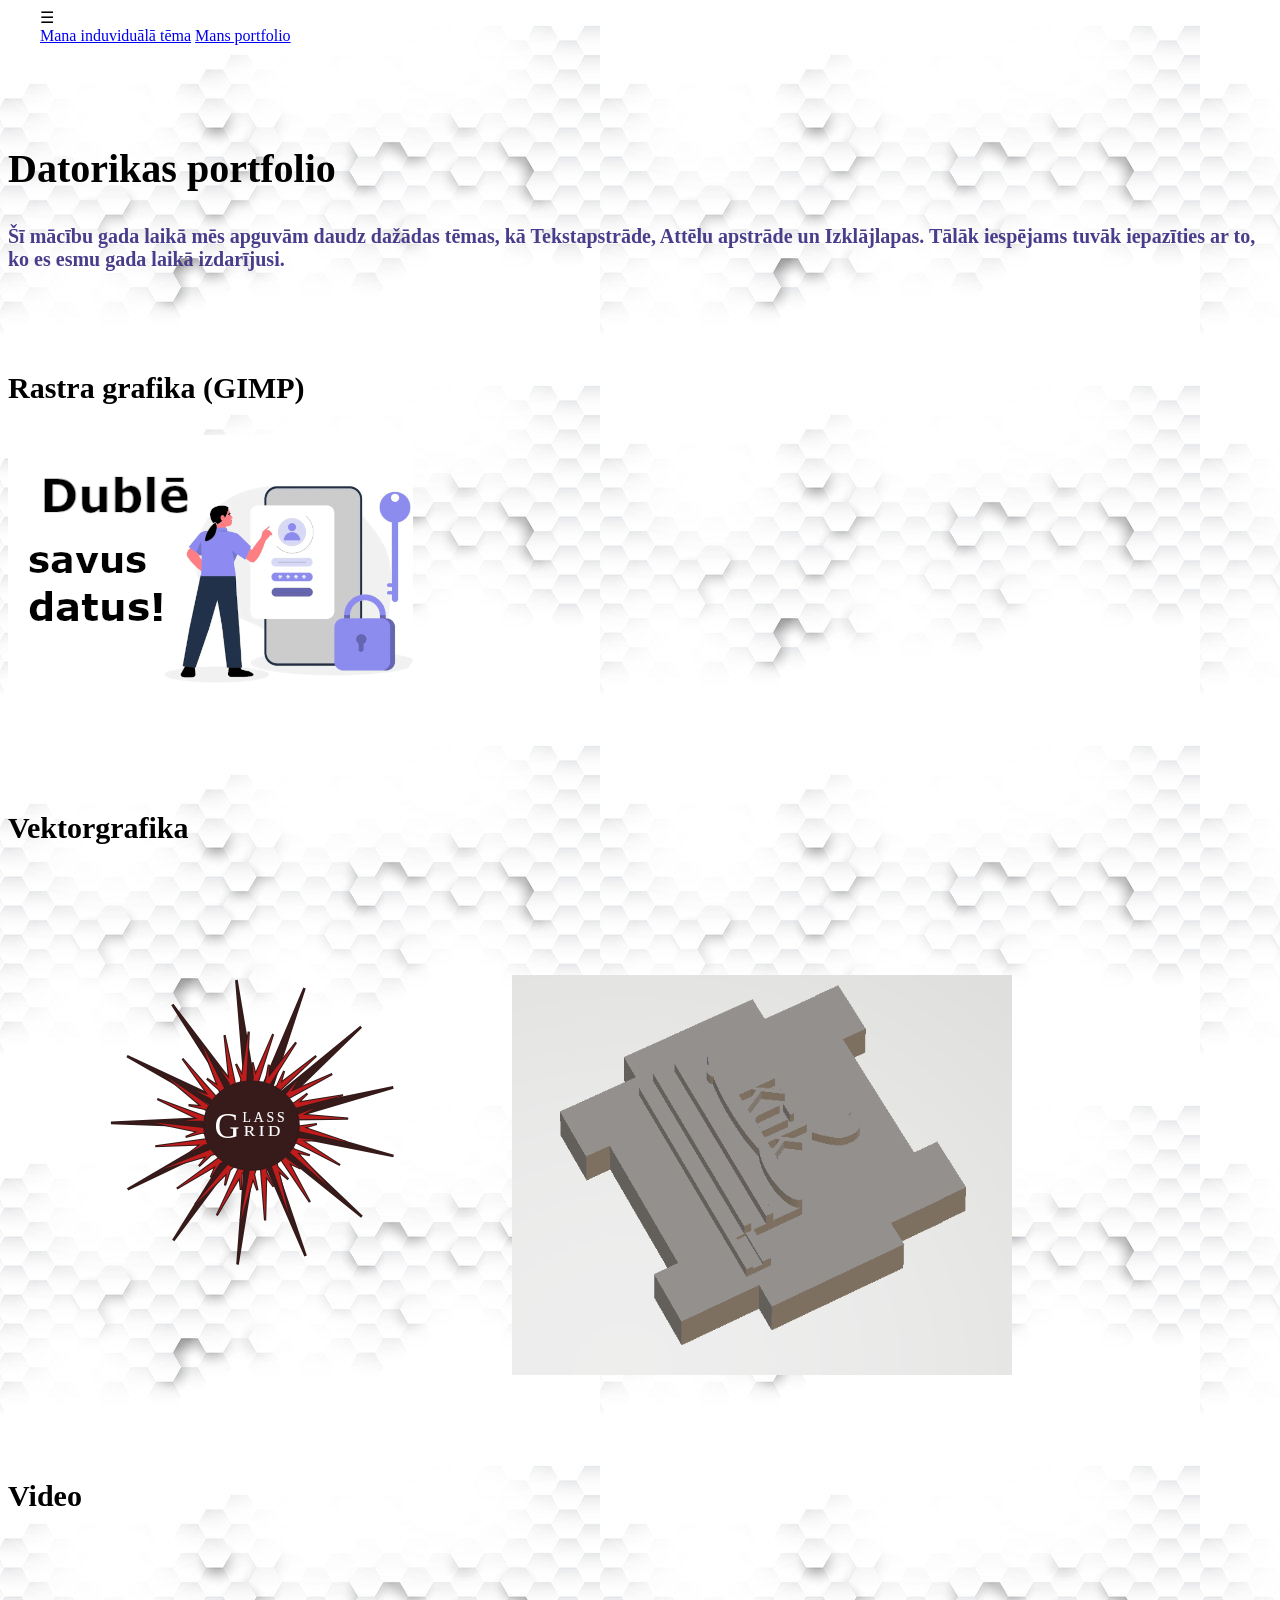
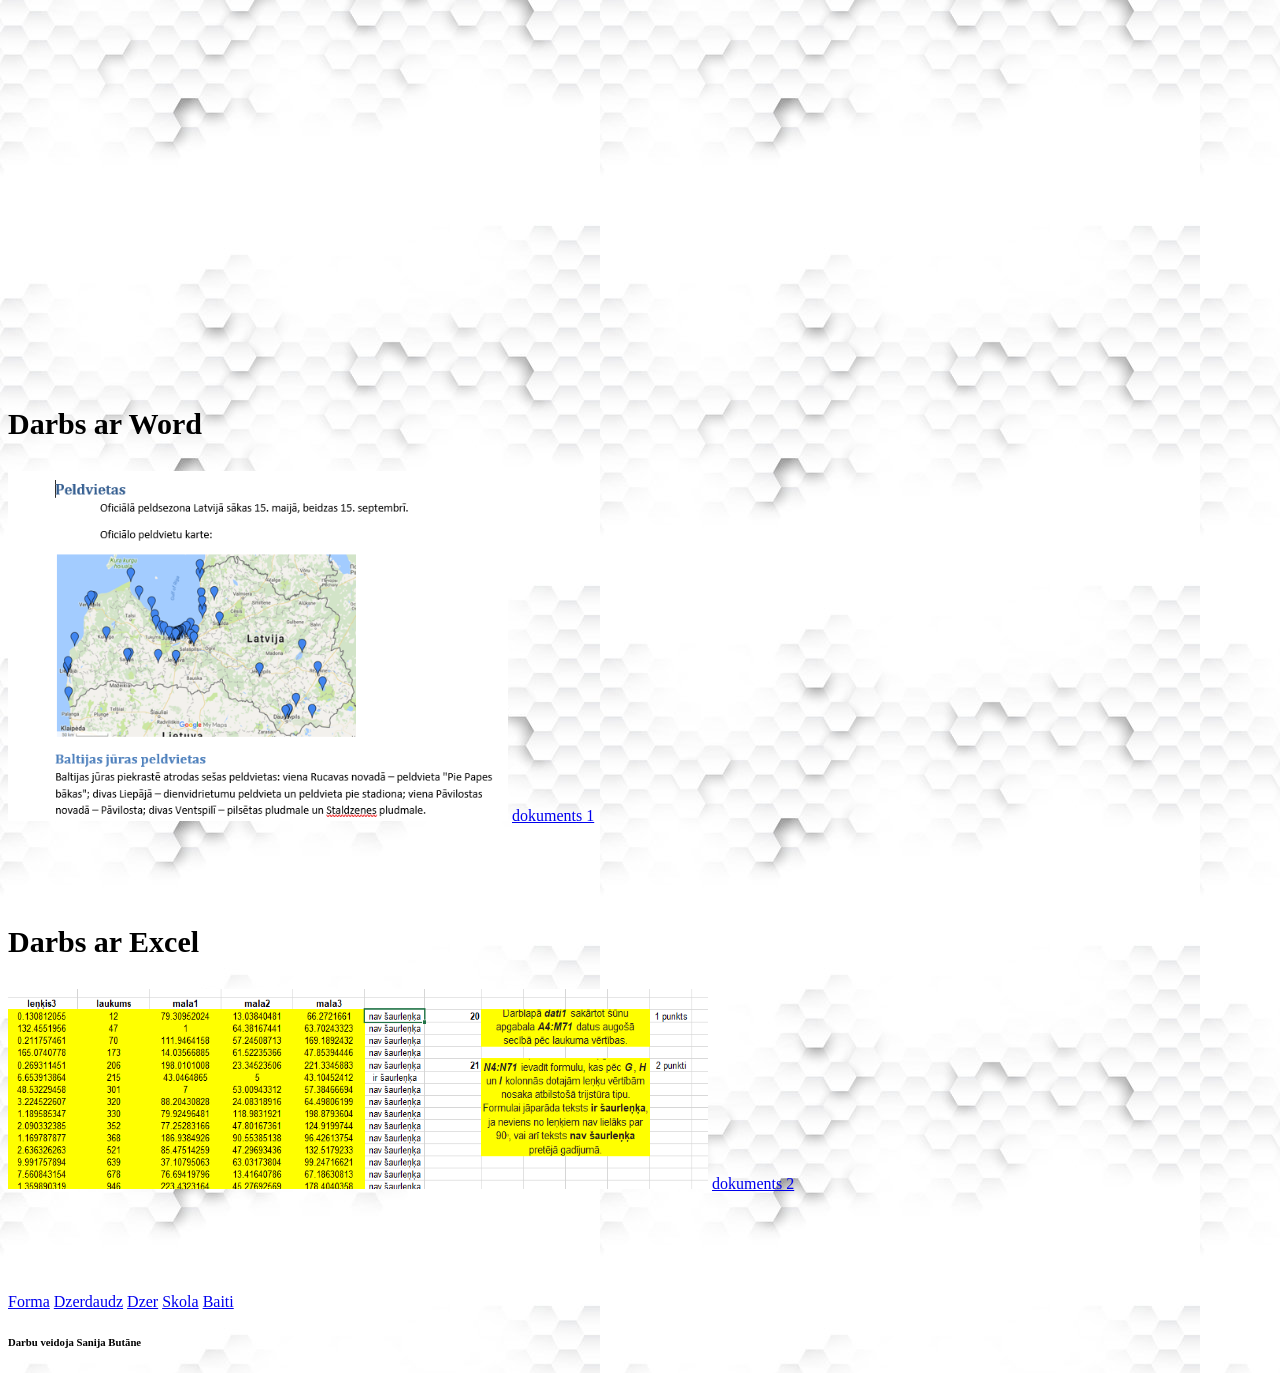
<file: index.html>
<!DOCTYPE html>
<!--
Click nbfs://nbhost/SystemFileSystem/Templates/Licenses/license-default.txt to change this license
Click nbfs://nbhost/SystemFileSystem/Templates/Other/html.html to edit this template
-->
<html>
    <head>
       
        <title>Mans datorikas portfolio</title>
        <meta charset="UTF-8">
        <meta name="viewport" content="width=device-width, initial-scale=1.0">
         <link rel="stylesheet" href="https://www.w3schools.com/w3css/5/w3.css">
         <link rel="stylesheet" href="css/mansstils.css">
    </head>
    <body>
        <!-- Sidebar (hidden by default) -->
<nav class="w3-sidebar w3-bar-block w3-card w3-top w3-xlarge w3-animate-left" style="display:none;z-index:2;width:40%;min-width:300px" id="mySidebar">
  <a href="javascript:void(0)" onclick="w3_close()"
  class="w3-bar-item w3-button">Close Menu</a>
  <a href="#video" onclick="w3_close()" class="w3-bar-item w3-button">Video</a>
  <a href="#excel" onclick="w3_close()" class="w3-bar-item w3-button">Excel</a>
  <a href="#word" onclick="w3_close()" class="w3-bar-item w3-button">Word</a>
  <a href="#vek" onclick="w3_close()" class="w3-bar-item w3-button">Vektorgrafika</a>
  <a href="#rakst" onclick="w3_close()" class="w3-bar-item w3-button">Rastra grafika</a>
  
</nav>
        <!-- Top menu -->
<div class="w3-top">
  <div class="w3-white w3-xlarge" style="max-width:1200px;margin:auto">
    <div class="w3-button w3-padding-16 w3-left" onclick="w3_open()">☰</div>
    <a href="html2.html"  class="w3-bar-item w3-button" > Mana induviduālā tēma</a>
        <a href="index.html"  class="w3-bar-item w3-button" > Mans portfolio</a>
  </div>
</div>
    <div class="w3-main w3-content w3-padding" style="max-width:1200px;margin-top:100px">

</div>
     <div class="w3-container w3-center w3-padding-16" id="start">
   
     
      <h2>Datorikas portfolio</h2>
      <p>Šī mācību gada laikā mēs apguvām daudz dažādas tēmas, kā Tekstapstrāde, Attēlu apstrāde un Izklājlapas.
          Tālāk iespējams tuvāk iepazīties ar to, ko es esmu gada laikā izdarījusi.</p>
 
     </div>
  <div id="rakst"></div>
        
            <div  class="w3-container w3-center w3-padding-16 w3-xlarge" style="max-width:1200px;margin-top:100px" id="bvb">
               
                <h3>Rastra grafika (GIMP)</h3>
                    <img src="images/SanijaPD.gif" alt="inform bilde">
                    </div>
                    <div class="w3-container w3-center w3-padding-16 w3-xlarge" style="max-width:1200px;margin-top:100px" id="hh">
                         <div id="vek"></div>
                    <h3>Vektorgrafika</h3> 
                    <img src="images/Glassgrid.svg" alt="informat bilde" style="width: 500px; height: 500px">
                    
                     <img src="images/Capture.PNG" alt="informat bilde" style="width: 500px; height: 400px">
                      </div>
         <div class="w3-container w3-center w3-padding-16 w3-xlarge" style="max-width:1200px;margin-top:100px" id="h44trh">
             
              <div id="video"></div>
             <h3>Video</h3>
             <iframe src="https://eduriga-my.sharepoint.com/personal/sbutane4_edu_riga_lv/_layouts/15/embed.aspx?UniqueId=b487a4dd-c95d-4549-9730-cce433e33590&embed=%7B%22ust%22%3Atrue%2C%22hv%22%3A%22CopyEmbedCode%22%7D&referrer=StreamWebApp&referrerScenario=EmbedDialog.Create" width="640" height="360" frameborder="0" scrolling="no" allowfullscreen title="3Dkubs_video_montaza_SB.mp4"></iframe>
         </div>
             <div class="w3-container w3-center w3-padding-16" style="max-width:1200px;margin-top:100px" id="hhhffj">
                     <h3>Darbs ar Word</h3> 
                      <div id="word"></div>
                     <img src="images/Word.PNG" alt="informat bilde" style="width: 500px; height: 350px">
                     <a href="images/word.docx" download > dokuments 1 </a>
         </div>
         <div class="w3-container w3-center w3-padding-16" style="max-width:1200px;margin-top:100px" id="hfewh">
             <div id="excel"></div>
                     <h3>Darbs ar Excel</h3>
                     <img src="images/excel.PNG" alt="informat bilde" style="width: 700px; height: 200px">
                     <a href="images/excel.xlsx" download > dokuments 2 </a>
         </div>
  <div class="w3-container w3-center w3-padding-16" style="max-width:1200px;margin-top:100px" id="hfewfhh">
      <a href="forma.html">Forma</a>
      <a href="dzerdaudz.html">Dzerdaudz</a>
      <a href="dzer.html">Dzer</a>
      <a href="skola.html">Skola</a>
      <a href="baiti.html">Baiti</a>
      
      <h6>Darbu veidoja Sanija Butāne</h6>
  </div>
                    
    </body>
    
<script>
// Script to open and close sidebar
function w3_open() {
  document.getElementById("mySidebar").style.display = "block";
}
 
function w3_close() {
  document.getElementById("mySidebar").style.display = "none";
}
</script>
</html>
</file>
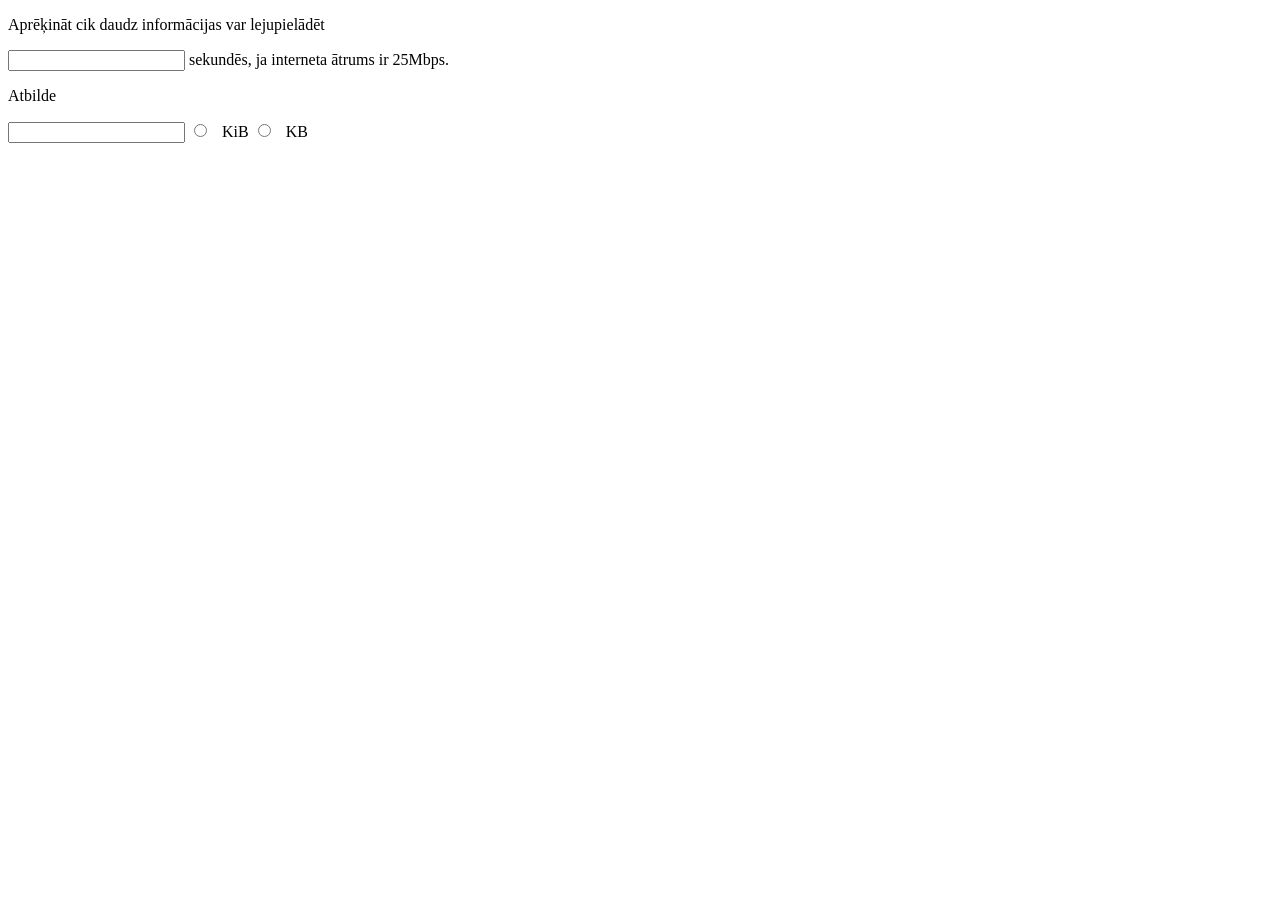
<file: baiti.html>
<!DOCTYPE html>
<!--
Click nbfs://nbhost/SystemFileSystem/Templates/Licenses/license-default.txt to change this license
Click nbfs://nbhost/SystemFileSystem/Templates/ClientSide/html.html to edit this template
-->
<html>
    <head>
        <title>TODO supply a title</title>
        <meta charset="UTF-8">
        <meta name="viewport" content="width=device-width, initial-scale=1.0">
    </head>
    <body>
        <div>
            <p>Aprēķināt cik daudz informācijas var lejupielādēt</p>
            
            <input type="number" id="sekundes" > <span>sekundēs, ja interneta ātrums ir 25Mbps.</span>
            
            <p>Atbilde</p>
            <input type="text" id="atbilde" readonly>
            
            <input type="radio" id="pirmais" name="izvele" >
  <label for="pirmais">KiB</label>
 <input type="radio" id="otrais" name="izvele2" >
  <label for="otrais">KB</label><br>
            
             


        </div>
        
        
        
        
        
    </body>
</html>
</file>
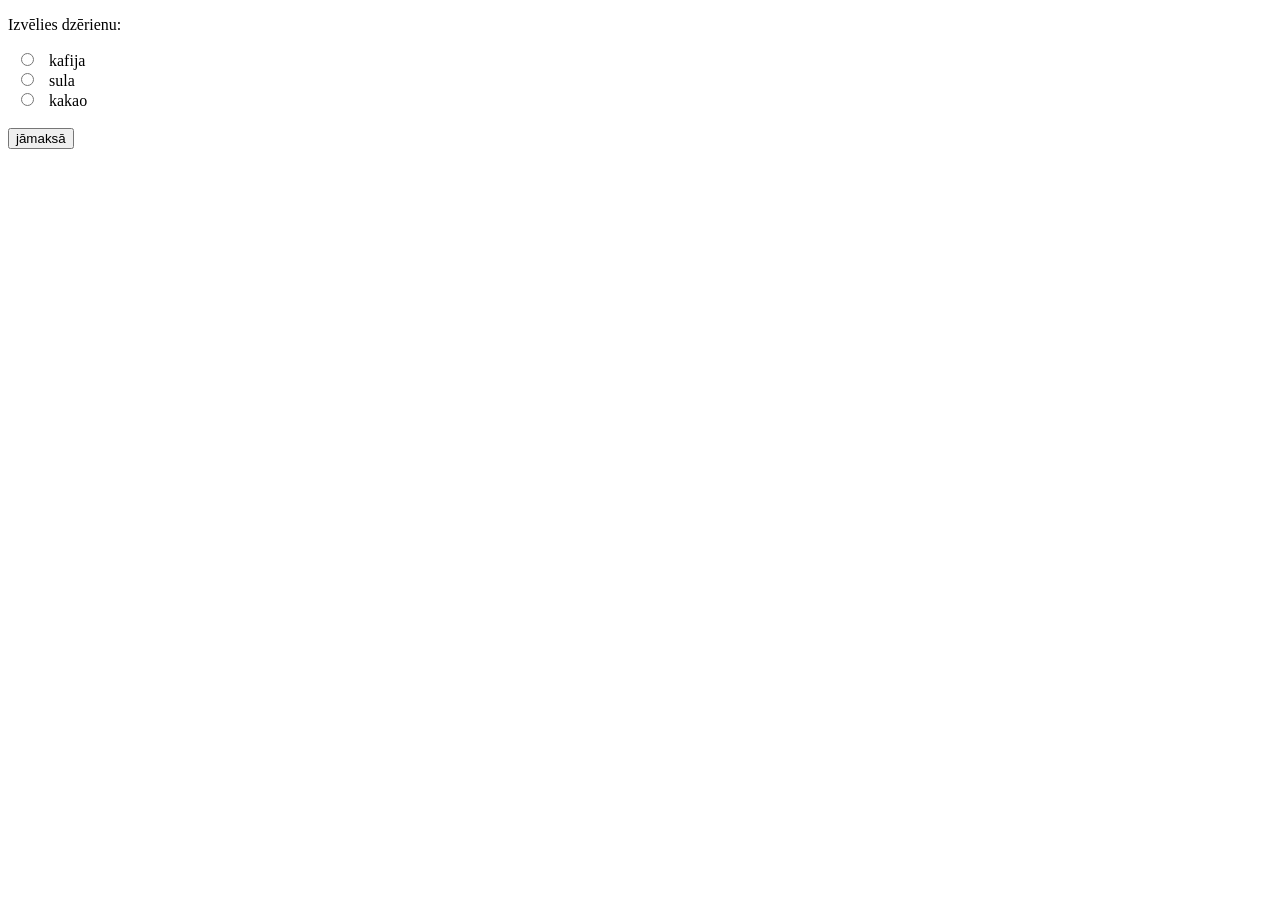
<file: dzer.html>
<!DOCTYPE html>
<html>
    <head>
        
    </head><meta charset="UTF-8">
</head>
<body>
<script>
function maksa(){
	let dz = document.getElementsByName('drink');
    for(i = 0; i < dz.length; i++) {
       if(dz[i].checked)
      	document.getElementById("poga").innerHTML=dz[i].value;
	}
 }   
</script>
<p>Izvēlies dzērienu:</p>
<form>
  <input type="radio" id="kafija" name="drink" value="3.60">
  <label for="kafija">kafija</label><br>
  <input type="radio" id="sula" name="drink" value="2.50">
  <label for="sula">sula</label><br>
  <input type="radio" id="kakao" name="drink" value="3.20">
  <label for="kakao">kakao</label><br><br>
  <input type="button"  value="jāmaksā" onclick="maksa()"><span id="poga"></span>

</form> 
</body>
</html>
</file>
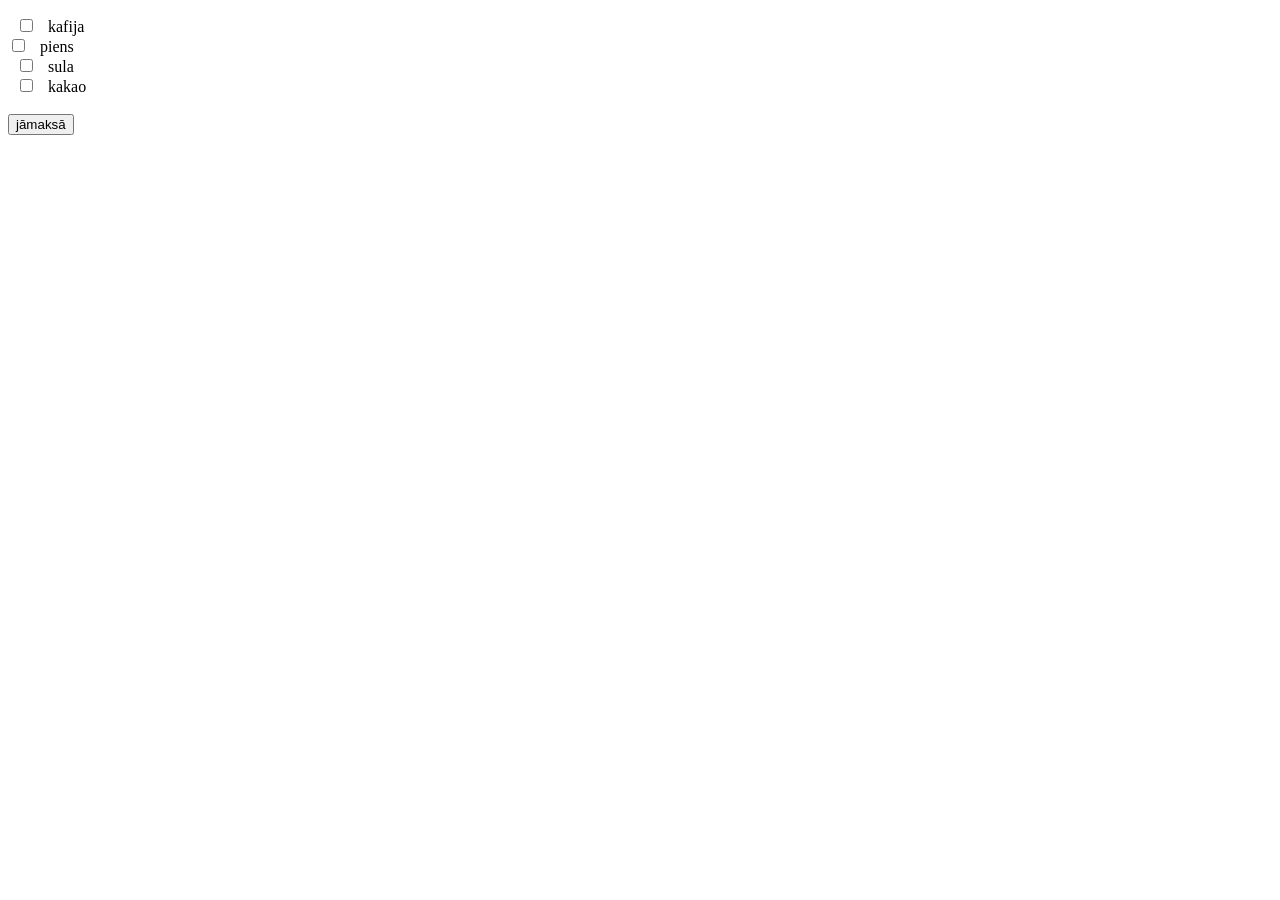
<file: dzerdaudz.html>
<!DOCTYPE html>
<html>
    <head> <meta charset="UTF-8"></head>
<body>
<script>
function maksa(){
	let dz = document.getElementsByTagName('input');
    let sum=0;
    for(i = 0; i < dz.length-1; i++) {
       if(dz[i].checked) sum+=Number(dz[i].value);
    }
    document.getElementById("maksa").innerHTML="Jāmaksā "+sum;
 }   
</script>
<p id="maksa"></p>
<form>
  <input type="checkbox" id="kafija" name="kafija" value="3.60">
  <label for="kafija">kafija</label><br>
  <input type="checkbox" id="kafija" name="kafija" value="3.50">
  <label for="piens">piens</label><br>
  <input type="checkbox" id="piens"  name="piens" value="3.60">
  <label for="sula">sula</label><br>
  <input type="checkbox" id="kakao" name="kakao" value="3.20">
  <label for="kakao">kakao</label><br><br>
  <input type="button" id="poga" value="jāmaksā" onclick="maksa()">
  
</form> 
</body>
</html>
</file>
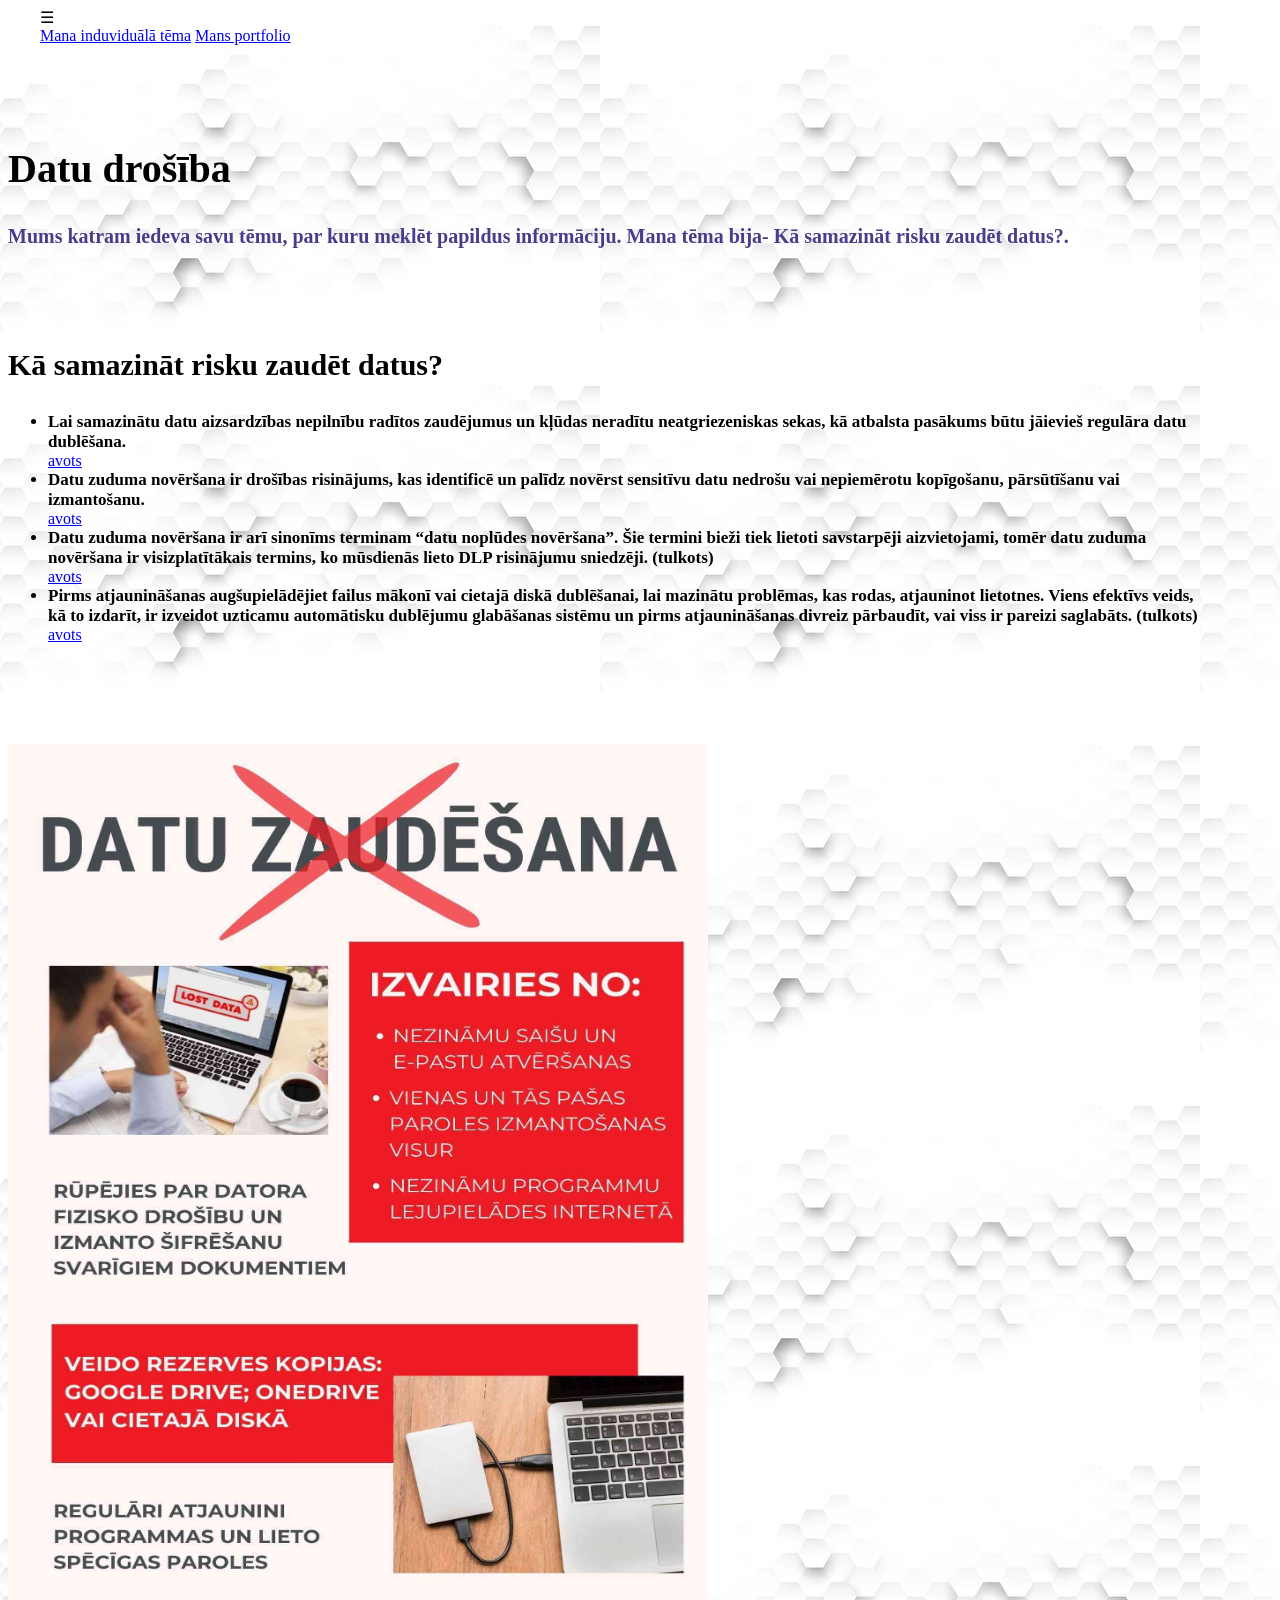
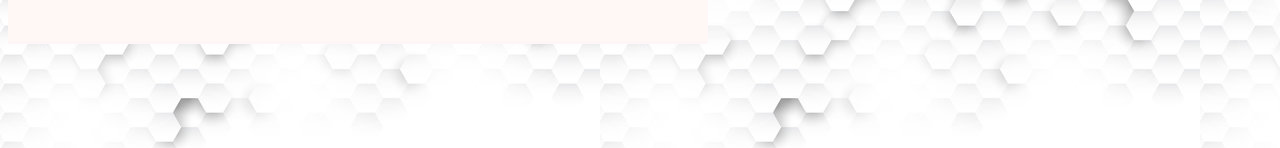
<file: html2.html>
<!DOCTYPE html>
<!--
Click nbfs://nbhost/SystemFileSystem/Templates/Licenses/license-default.txt to change this license
Click nbfs://nbhost/SystemFileSystem/Templates/ClientSide/html.html to edit this template
-->
<html>
    <head>
        <title>Induvidualatema</title>
        <meta charset="UTF-8">
        <meta name="viewport" content="width=device-width, initial-scale=1.0">
         <link rel="stylesheet" href="https://www.w3schools.com/w3css/5/w3.css">
          <link rel="stylesheet" href="css/mansstils.css">
    </head>
    <body>
         <!-- Sidebar (hidden by default) -->
<nav class="w3-sidebar w3-bar-block w3-card w3-top w3-xlarge w3-animate-left" style="display:none;z-index:2;width:40%;min-width:300px" id="mySidebar">
  <a href="javascript:void(0)" onclick="w3_close()"
  class="w3-bar-item w3-button">Close Menu</a>
  <a href="#plakats" onclick="w3_close()" class="w3-bar-item w3-button">Plakāts</a>
  <a href="#info" onclick="w3_close()" class="w3-bar-item w3-button">Papildus informācija</a>
  <a href="index.html#video" onclick="w3_close()" class="w3-bar-item w3-button">Video</a> 
  <a href="index.html#excel" onclick="w3_close()" class="w3-bar-item w3-button">Excel</a>
  <a href="index.html#word" onclick="w3_close()" class="w3-bar-item w3-button">Word</a>
  <a href="index.html#vek" onclick="w3_close()" class="w3-bar-item w3-button">Vektorgrafika</a>
  <a href="index.html#rakst" onclick="w3_close()" class="w3-bar-item w3-button">Rastra grafika</a>
 
  
  
</nav>
        <!-- Top menu -->
<div class="w3-top">
  <div class="w3-white w3-xlarge" style="max-width:1200px;margin:auto">
    <div class="w3-button w3-padding-16 w3-left" onclick="w3_open()">☰</div>
   <a href="html2.html"  class="w3-bar-item w3-button" > Mana induviduālā tēma</a>
        <a href="index.html"  class="w3-bar-item w3-button" > Mans portfolio</a>
  </div>
</div>
    <div class="w3-main w3-content w3-padding" style="max-width:1200px;margin-top:100px">

</div>
     <div class="w3-container w3-center w3-padding-16" id="start">
   <div id="info"></div>
     
      <h2>Datu drošība</h2>
      <p>Mums katram iedeva savu tēmu, par kuru meklēt papildus informāciju. Mana tēma bija- Kā samazināt risku zaudēt datus?.</p>
 
     </div>
  <div id="rakst"></div>
        
            <div  class="w3-container w3-center w3-padding-16 w3-xlarge" style="max-width:1200px;margin-top:100px" id="bverb">
               
                <h3>Kā samazināt risku zaudēt datus?</h3>
                <ul>
                    <li>Lai samazinātu datu aizsardzības nepilnību radītos zaudējumus un kļūdas neradītu neatgriezeniskas sekas, kā atbalsta pasākums būtu jāievieš regulāra datu dublēšana. 
                    </li> <a href="https://www.primend.lv/blogs/padomi-ka-samazinat-datu-pazaudesanas-risku-/" > avots </a>
                    <li>Datu zuduma novēršana ir drošības risinājums, kas identificē un palīdz novērst sensitīvu datu nedrošu vai nepiemērotu kopīgošanu, pārsūtīšanu vai izmantošanu. </li> 
                    <a href="https://www.microsoft.com/lv-lv/security/business/security-101/what-is-data-loss-prevention-dlp" > avots </a>
                    <li>Datu zuduma novēršana ir arī sinonīms terminam “datu noplūdes novēršana”. Šie termini bieži tiek lietoti savstarpēji aizvietojami, tomēr datu zuduma novēršana ir visizplatītākais termins, ko mūsdienās lieto DLP risinājumu sniedzēji. (tulkots) </li>
                    <a href="https://purplesec.us/learn/data-loss-prevention/https://purplesec.us/learn/data-loss-prevention/" > avots </a>
                    <li>Pirms atjaunināšanas augšupielādējiet failus mākonī vai cietajā diskā dublēšanai, lai mazinātu problēmas, kas rodas, atjauninot lietotnes. Viens efektīvs veids, kā to izdarīt, ir izveidot uzticamu automātisku dublējumu glabāšanas sistēmu un pirms atjaunināšanas divreiz pārbaudīt, vai viss ir pareizi saglabāts. (tulkots) </li>
                    <a href="https://www.adobe.com/acrobat/resources/how-to-recover-from-data-loss.html" > avots </a>
                </ul>
            </div>
               <div  class="w3-container w3-center w3-padding-16 w3-xlarge" style="max-width:1200px;margin-top:100px" id="bvrfeb">
            <div id="plakats"></div>
                    <img src="images/Datu.jpg" alt="inform bilde" style="width: 700px; height: 900px">
                    </div>
                    <div class="w3-container w3-center w3-padding-16 w3-xlarge" style="max-width:200px;margin-top:100px" id="herh">
                         <div id="vek"></div>
        
    </body>
    <script>
// Script to open and close sidebar
function w3_open() {
  document.getElementById("mySidebar").style.display = "block";
}
 
function w3_close() {
  document.getElementById("mySidebar").style.display = "none";
}
</script>
</html>
</file>
<file: css/mansstils.css>
body {
  background-image: url("../images/bilde.jpg");
}

p {
  color: darkslateblue;
  font-size: 20px;
  font-weight: bold
}

h2 {
    font-size: 40px
}
h3 {
    font-size: 30px
    
}
li {
    font-size: 17px;
     font-weight: bold
}
/* 

    Created on : Mar 19, 2026, 4:40:58 PM
    Author     : sbutane4
*/
</file>
